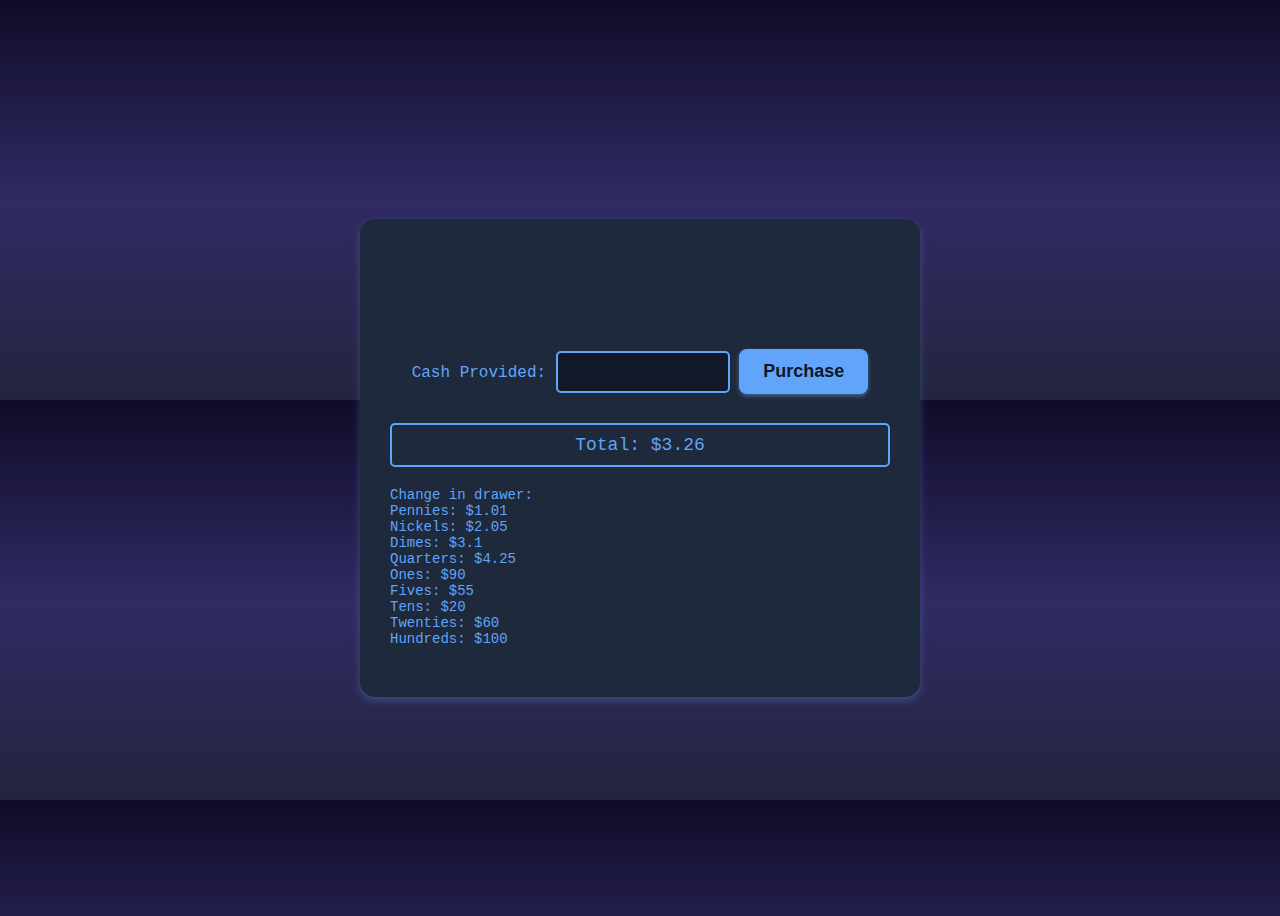
<file: build-a-cash-register freecodecamp 2.4/index.html>
<!DOCTYPE html>
<html>
<head>
  <title>Cash Register</title>
  <link href="https://fonts.googleapis.com/css2?family=Roboto+Mono:wght@400;700&display=swap" rel="stylesheet">
  <link rel="stylesheet" href="styles.css">
</head>
<body>
  <div class="container">
    <h1>Cash Register</h1>
    <label for="cash">Cash Provided:</label>
    <input type="number" id="cash" name="cash" min="0" step="0.01">
    <button id="purchase-btn">Purchase</button>
    <div id="total">Total: $3.26</div>
    <div class="change-list">
      Change in drawer:
      <div>Pennies: $1.01</div>
      <div>Nickels: $2.05</div>
      <div>Dimes: $3.1</div>
      <div>Quarters: $4.25</div>
      <div>Ones: $90</div>
      <div>Fives: $55</div>
      <div>Tens: $20</div>
      <div>Twenties: $60</div>
      <div>Hundreds: $100</div>
    </div>
    <div id="change-due"></div>
  </div>

  <script src="script.js"></script>
</body>
</html>
</file>
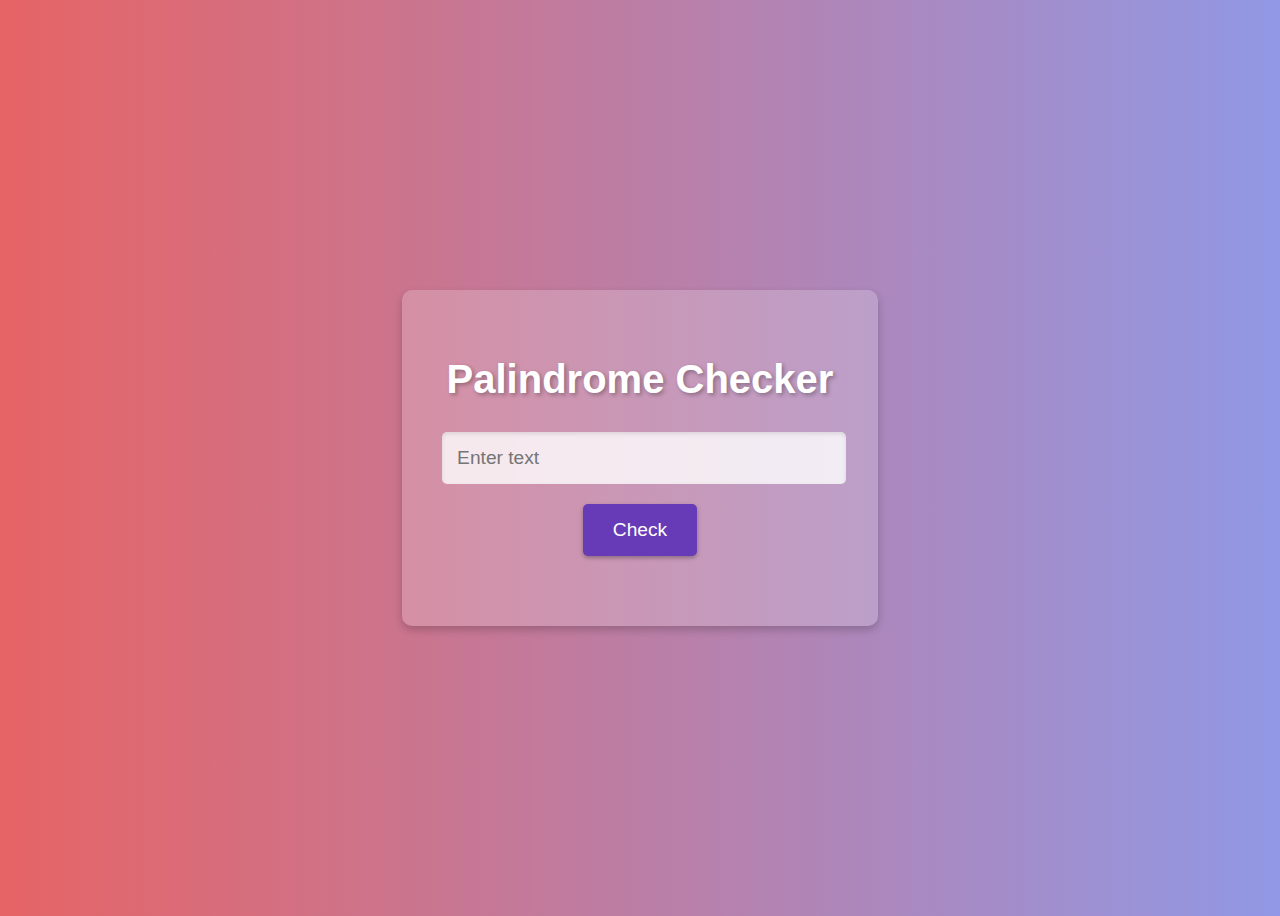
<file: build-a-palindrome-checker freecodecamp 2.1/index.html>
<!DOCTYPE html>
<html lang="en">
<head>
  <meta charset="UTF-8">
  <meta name="viewport" content="width=device-width, initial-scale=1.0">
  <title>Palindrome Checker</title>
  <link rel="preconnect" href="https://fonts.googleapis.com">
  <link rel="preconnect" href="https://fonts.gstatic.com" crossorigin>
  <link href="https://fonts.googleapis.com/css2?family=Poppins:wght@400;700&display=swap" rel="stylesheet"> 
  <link rel="stylesheet" href="styles.css"> 
</head>
<body>
  <div class="container">
    <h1>Palindrome Checker</h1>
    <input type="text" id="text-input" placeholder="Enter text">
    <button id="check-btn">Check</button>
    <div id="result"></div>
  </div>

  <script src="script.js"></script>
</body>
</html>
</file>
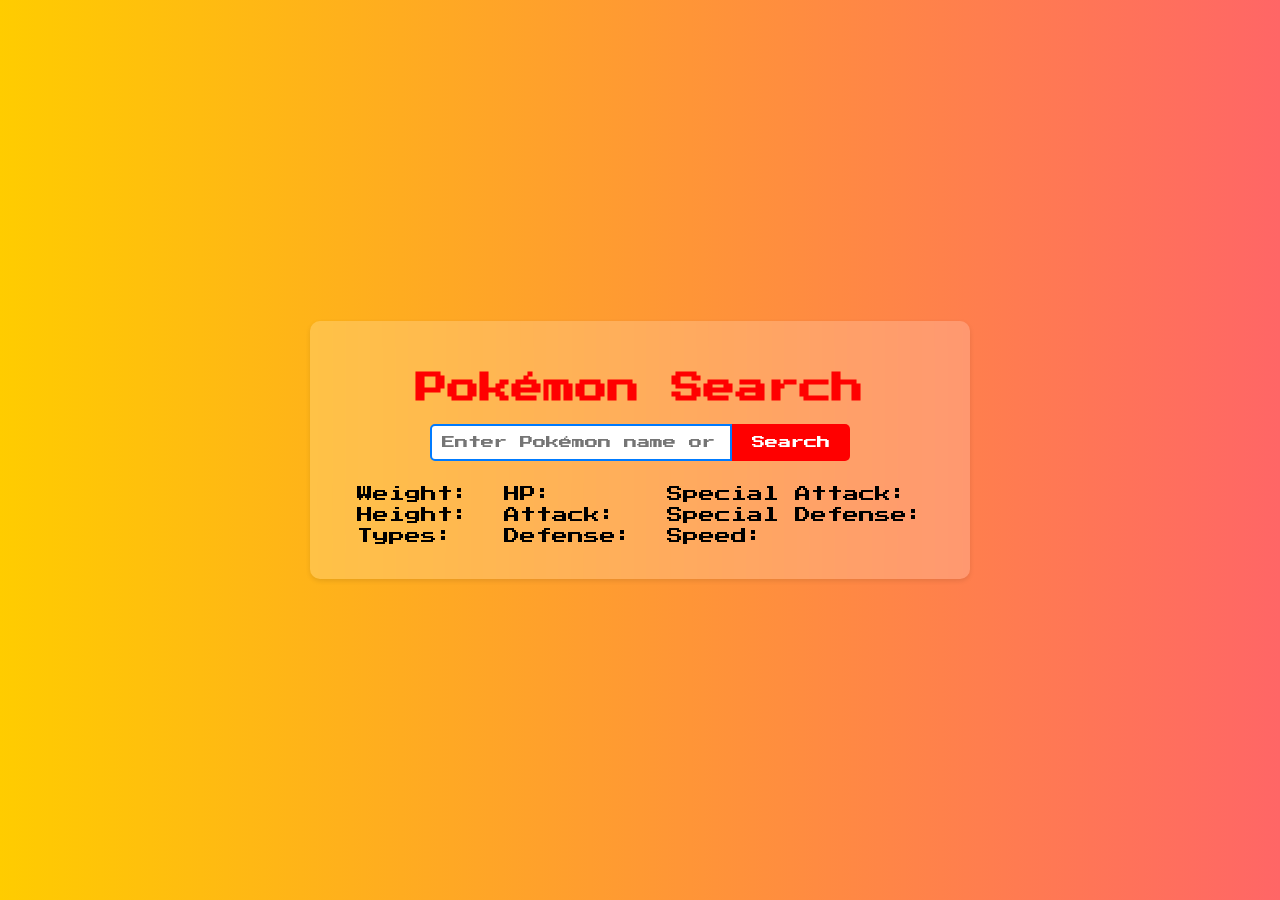
<file: build-a-pokémon-search-app/index.html>
<!DOCTYPE html>
<html lang="en">
<head>
  <meta charset="UTF-8">
  <meta name="viewport" content="width=device-width, initial-scale=1.0">
  <title>Pokémon Search App</title>
  <link rel="stylesheet" href="styles.css">
  <link href="https://fonts.googleapis.com/css2?family=Press+Start+2P&display=swap" rel="stylesheet">
  <style>
    body {
      background-repeat: repeat; 
    }
  </style>
</head>

<body>
  <div class="container">
    <h1>Pokémon Search</h1>
    <div class="search-area">
      <input type="text" id="search-input" placeholder="Enter Pokémon name or ID" required>
      <button id="search-button">Search</button>
    </div>

    <div id="pokemon-info">
      <h2 id="pokemon-name"></h2>
      <span id="pokemon-id"></span>

      <div class="stats">
        <img id="sprite" alt="Pokémon Sprite">

        <div class="stat-group">
          <p>Weight: <span id="weight"></span></p>
          <p>Height: <span id="height"></span></p>
          <p>Types: <span id="types"></span></p>
        </div>

        <div class="stat-group">
          <p>HP: <span id="hp"></span></p>
          <p>Attack: <span id="attack"></span></p>
          <p>Defense: <span id="defense"></span></p>
        </div>

        <div class="stat-group">
          <p>Special Attack: <span id="special-attack"></span></p>
          <p>Special Defense: <span id="special-defense"></span></p>
          <p>Speed: <span id="speed"></span></p>
        </div>
      </div>
    </div>
  </div>
  <script src="script.js"></script>
</body>
</html>
</file>
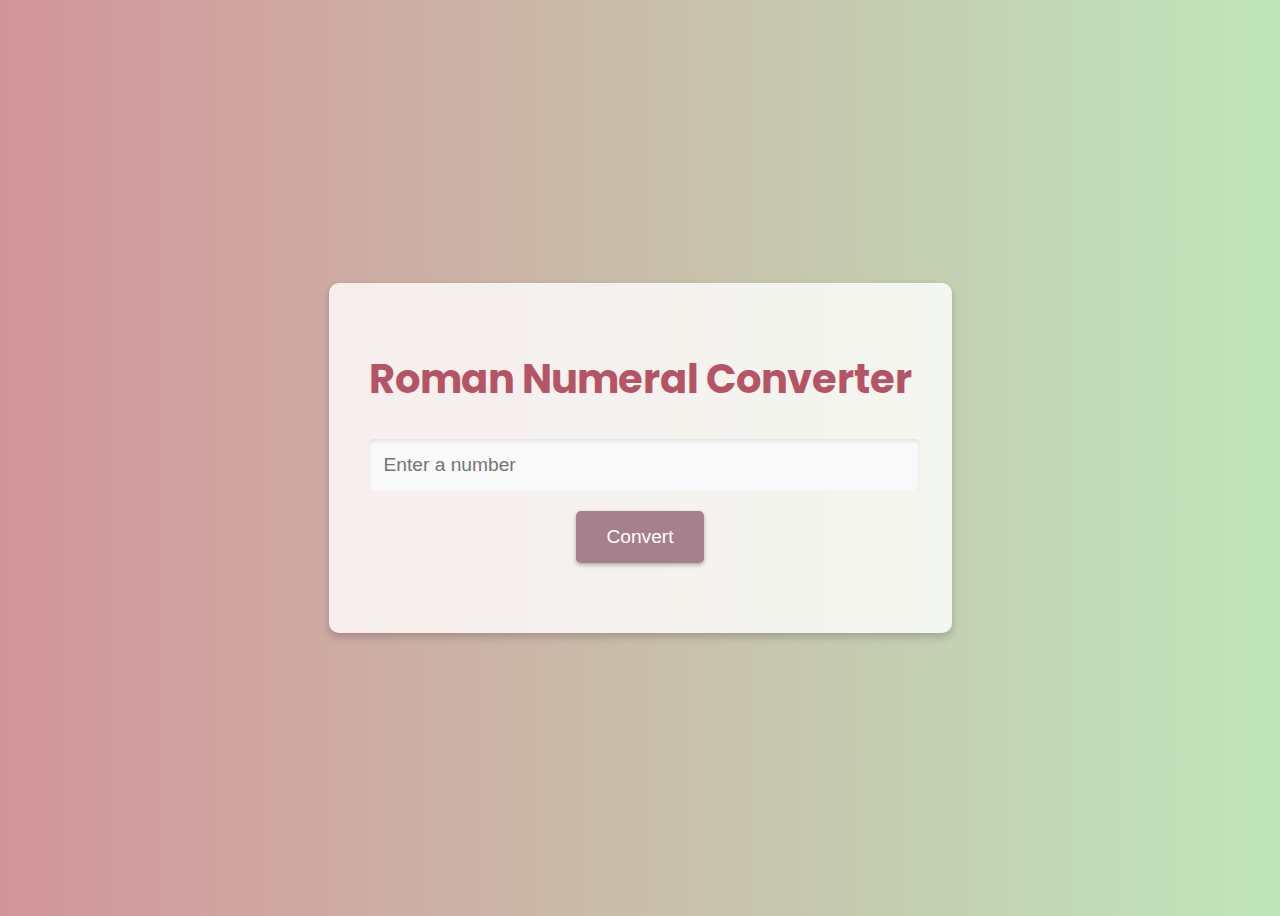
<file: build-a-roman-numeral-converter freecodecamp 2.2/index.html>
<!DOCTYPE html>
<html lang="en">
<head>
  <meta charset="UTF-8">
  <meta name="viewport" content="width=device-width, initial-scale=1.0">
  <title>Roman Numeral Converter</title>
  <link rel="preconnect" href="https://fonts.googleapis.com">
<link rel="preconnect" href="https://fonts.gstatic.com" crossorigin>
<link href="https://fonts.googleapis.com/css2?family=Poppins:wght@400;700&display=swap" rel="stylesheet">
  <link rel="stylesheet" href="styles.css"> 
</head>
<body>
  <div class="container">
    <h1>Roman Numeral Converter</h1>
    <input type="number" id="number" placeholder="Enter a number">
    <button id="convert-btn">Convert</button>
    <div id="output"></div>
  </div>

  <script src="script.js"></script>
</body>
</html>
</file>
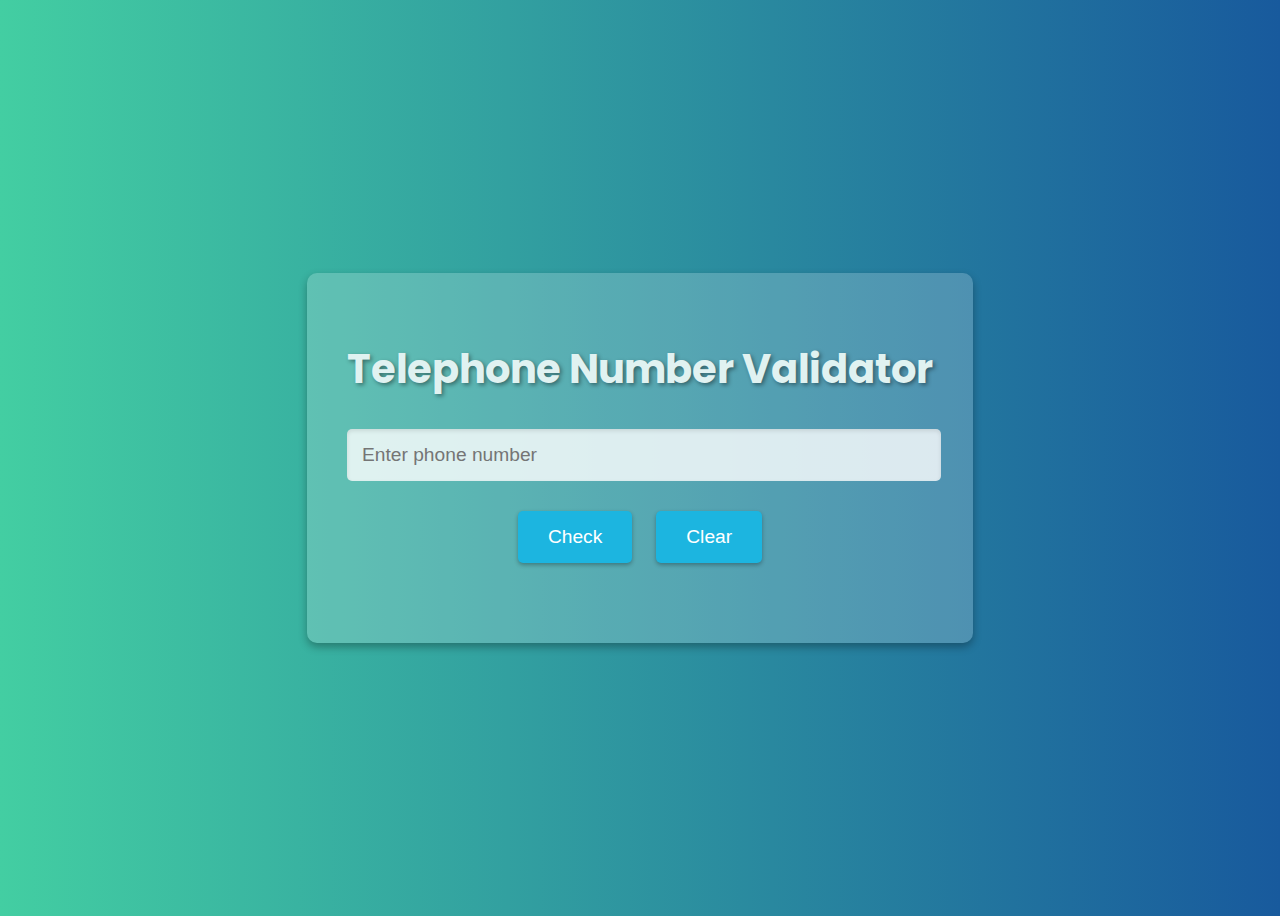
<file: build-a-telephone-number-validator freecodecamp 2.3/index.html>
<!DOCTYPE html>
<html lang="en">
<head>
  <meta charset="UTF-8">
  <meta name="viewport" content="width=device-width, initial-scale=1.0">
  <title>Telephone Number Validator</title>
  <link rel="preconnect" href="https://fonts.googleapis.com">
<link rel="preconnect" href="https://fonts.gstatic.com" crossorigin>
<link href="https://fonts.googleapis.com/css2?family=Poppins:wght@400;700&display=swap" rel="stylesheet">
  <link rel="stylesheet" href="styles.css">
</head>
<body>
  <div class="container">
    <h1>Telephone Number Validator</h1>
    <input type="text" id="user-input" placeholder="Enter phone number">
    <button id="check-btn">Check</button>
    <button id="clear-btn">Clear</button>
    <div id="results-div"></div>
  </div>

  <script src="script.js"></script>
</body>
</html>
</file>
<file: build-a-cash-register freecodecamp 2.4/styles.css>
body {
  background: linear-gradient(to bottom, #0f0c29, #302b63, #24243e); 
  background-size: 400px 400px; 
  font-family: 'IBM Plex Mono', monospace; 
  color: #60a5fa; 
  display: flex;
  justify-content: center;
  align-items: center;
  min-height: 100vh;
  flex-direction: column;
  gap: 20px;
  overflow: hidden;
}

.container {
  background-color: #1e293b; 
  border-radius: 15px;
  padding: 30px;
  box-shadow: 0 4px 8px rgba(96, 165, 250, 0.3);
  text-align: center;
  max-width: 500px;
  width: 90vw;
}

h1 {
  font-size: 2.5em;
  margin-bottom: 20px;
  background-clip: text; 
  -webkit-background-clip: text;
  color: transparent;
  background-image: linear-gradient(to right, 1  #60a5fa, #38bdf8, #0ea5e9);
}

input[type="number"] {
  width: 150px;
  padding: 10px;
  margin: 10px 0;
  border: 2px solid #60a5fa;
  border-radius: 5px;
  background-color: #111827;
  color: #60a5fa;
  font-size: 16px;
  caret-color: #38bdf8; 
}

input[type="number"]::selection {
  background-color: #38bdf8; 
  color: #111827;
}

button {
  background-color: #60a5fa;
  color: #111827;
  padding: 12px 24px;
  border: none;
  cursor: pointer;
  font-weight: bold;
  font-size: 18px;
  border-radius: 8px; 
  transition: transform 0.2s ease, box-shadow 0.2s ease;
  box-shadow: 0 2px 4px rgba(96, 165, 250, 0.5);
}

button:hover {
  transform: translateY(-2px);
  box-shadow: 0 4px 8px rgba(96, 165, 250, 0.8);
}

#total {
  background-color: #1e293b;
  color: #60a5fa;
  padding: 10px;
  margin-top: 20px;
  border: 2px solid #60a5fa;
  border-radius: 5px;
  font-size: 18px;
}

.change-list {
  text-align: left;
  margin-top: 20px;
  font-size: 14px;
}

#change-due {
  margin-top: 20px;
  font-size: 16px;
  color: #60a5fa;
  text-align: center;
}
</file>
<file: build-a-palindrome-checker freecodecamp 2.1/styles.css>
body {
  /* Use a system font stack for wider compatibility */
  font-family: -apple-system, BlinkMacSystemFont, "Segoe UI", Roboto, Oxygen-Sans, Ubuntu, Cantarell, "Helvetica Neue", sans-serif;
  display: flex;
  flex-direction: column;
  align-items: center;
  justify-content: center;
  min-height: 100vh;
  background: linear-gradient(to right, #e66465, #9198e5);
  color: #fff;
}

.container {
  background-color: rgba(255, 255, 255, 0.2);
  padding: 40px;
  border-radius: 10px;
  box-shadow: 0 4px 8px rgba(0, 0, 0, 0.2);
  text-align: center;
}

h1 {
  font-size: 2.5em;
  margin-bottom: 30px;
  text-shadow: 2px 2px 4px rgba(0, 0, 0, 0.3);
}

#text-input {
  width: calc(100% - 22px);
  padding: 15px;
  margin-bottom: 20px;
  border: none;
  border-radius: 5px;
  background-color: rgba(255, 255, 255, 0.8);
  font-size: 1.2em;
  box-shadow: inset 0 2px 4px rgba(0, 0, 0, 0.1);
}

#check-btn {
  background-color: #673ab7;
  color: white;
  padding: 15px 30px;
  border: none;
  border-radius: 5px;
  cursor: pointer;
  font-size: 1.2em;
  transition: background-color 0.3s ease;
  box-shadow: 0 2px 4px rgba(0, 0, 0, 0.3);
}

#check-btn:hover {
  background-color: #3f51b5;
}

#result {
  margin-top: 30px;
  font-size: 1.4em;
  font-weight: bold;
}
</file>
<file: build-a-pokémon-search-app/styles.css>
body {
    font-family: 'Press Start 2P', cursive;
    background: linear-gradient(to right, #ffcc00, #ff9933, #ff6666, #ff3399, #cc00cc, #9933ff, #6666ff, #3399ff, #00ccff);
    background-size: 400% 400%;
    animation: gradient 15s ease infinite;
    display: flex;
    justify-content: center;
    align-items: center;
    min-height: 100vh;
    margin: 0;
    flex-direction: column;
}

@keyframes gradient {
    0% {
        background-position: 0% 50%;
    }
    50% {
        background-position: 100% 50%;
    }
    100% {
        background-position: 0% 50%;
    }
}

.container {
    background-color: rgba(255, 255, 255, 0.2);
    padding: 30px;
    border-radius: 10px;
    box-shadow: 0 2px 5px rgba(0, 0, 0, 0.1);
    text-align: center;
    width: 90%;
    max-width: 600px;
    backdrop-filter: blur(10px);
}

h1 {
    color: #ff0000;
    margin-bottom: 20px;
}

.search-area {
    display: flex;
    justify-content: center;
    margin-bottom: 20px;
}

#search-input {
    padding: 10px;
    border: 2px solid #007bff;
    border-radius: 5px 0 0 5px;
    font-family: 'Press Start 2P', cursive;
}

#search-button {
    background-color: #ff0000;
    color: white;
    border: none;
    padding: 10px 20px;
    border-radius: 0 5px 5px 0;
    cursor: pointer;
    font-family: 'Press Start 2P', cursive;
    transition: background-color 0.3s;
}

#search-button:hover {
    background-color: #dc3545;
}

#pokemon-info {
    margin-top: 20px;
}

#pokemon-name {
    color: #343a40;
    margin-bottom: 10px;
}

#pokemon-id {
    font-size: 0.8em;
    color: #6c757d;
}

.stats {
    display: flex;
    justify-content: space-around;
    align-items: center;
    margin-top: 20px;
}

.stat-group {
    text-align: left;
}

.stat-group p {
    margin: 5px 0;
}

#sprite {
    max-width: 150px;
    max-height: 150px;
}

.types span {
    display: inline-block;
    margin: 5px;
    padding: 5px 10px;
    border-radius: 5px;
    color: white;
    text-transform: uppercase;
}


.types span:nth-child(1) { 
    background-color: #f08030; 
}

.types span:nth-child(2) { 
    background-color: #6890f0; 
}

.types span:nth-child(3) { 
    background-color: #78c850; 
}

.types span:nth-child(4) { 
    background-color: #a8a878;
}

.types span:nth-child(5) { 
    background-color: #a040a0;
}



@media (max-width: 576px) {
    .container {
        width: 100%;
        padding: 20px;
    }

    .stats {
        flex-direction: column;
        align-items: center;
    }

    .stat-group {
        margin-bottom: 15px;
    }

    #sprite {
        max-width: 100px;
        max-height: 100px;
    }
}

@media (min-width: 768px) {
    .container {
        width: 70%;
    }

    #sprite {
        max-width: 200px;
        max-height: 200px;
    }
}
</file>
<file: build-a-roman-numeral-converter freecodecamp 2.2/styles.css>
body {
  font-family: 'Poppins', sans-serif; /* Use a cool font */
  display: flex;
  flex-direction: column;
  align-items: center;
  justify-content: center;
  min-height: 100vh;
  background: linear-gradient(to right, #d3959b, #bfe6ba); /* Gradient background */
  color: #333; /* Dark text color for contrast */
}

.container {
  background-color: rgba(255, 255, 255, 0.8); /* Semi-transparent background */
  padding: 40px;
  border-radius: 10px;
  box-shadow: 0 4px 8px rgba(0, 0, 0, 0.2);
  text-align: center;
}

h1 {
  font-size: 2.5em;
  margin-bottom: 30px;
  color: #b55464; /* A reddish color for the heading */
}

#number {
  width: calc(100% - 22px);
  padding: 15px;
  margin-bottom: 20px;
  border: none;
  border-radius: 5px;
  background-color: #f9f9f9;
  font-size: 1.2em;
  box-shadow: inset 0 2px 4px rgba(0, 0, 0, 0.1);
}

#convert-btn {
  background-color: #a6808c; /* A muted purple button */
  color: white;
  padding: 15px 30px;
  border: none;
  border-radius: 5px;
  cursor: pointer;
  font-size: 1.2em;
  transition: background-color 0.3s ease;
  box-shadow: 0 2px 4px rgba(0, 0, 0, 0.3);
}

#convert-btn:hover {
  background-color: #7a5260; /* Darker shade on hover */
}

#output {
  margin-top: 30px;
  font-size: 1.8em;
  font-weight: bold;
  color: #5d4037; /* A brownish color for the output */
}
</file>
<file: build-a-telephone-number-validator freecodecamp 2.3/styles.css>
body {
  font-family: 'Poppins', sans-serif; 
  display: flex;
  flex-direction: column;
  align-items: center;
  justify-content: center;
  min-height: 100vh;
  background: linear-gradient(to right, #43cea2, #185a9d); 
  color: #fff; 
}

.container {
  background-color: rgba(255, 255, 255, 0.2); 
  padding: 40px;
  border-radius: 10px;
  box-shadow: 0 4px 8px rgba(0, 0, 0, 0.3);
  text-align: center;
}

h1 {
  font-size: 2.5em;
  margin-bottom: 30px;
  color: #e0f2f1;
  text-shadow: 2px 2px 4px rgba(0, 0, 0, 0.4); 
}

#user-input {
  width: calc(100% - 22px);
  padding: 15px;
  margin-bottom: 20px;
  border: none;
  border-radius: 5px;
  background-color: rgba(255, 255, 255, 0.8);
  font-size: 1.2em;
  box-shadow: inset 0 2px 4px rgba(0, 0, 0, 0.1); 
}

button {
  background-color: #1cb5e0; 
  color: white;
  padding: 15px 30px;
  border: none;
  border-radius: 5px;
  cursor: pointer;
  font-size: 1.2em;
  margin:  10px; 
  transition: background-color 0.3s ease; 
  box-shadow: 0 2px 4px rgba(0, 0, 0, 0.3);
}

button:hover {
  background-color: #00a5cf;
}

#results-div {
  margin-top: 30px;
  font-size: 1.4em;
  font-weight: bold;
}
</file>
